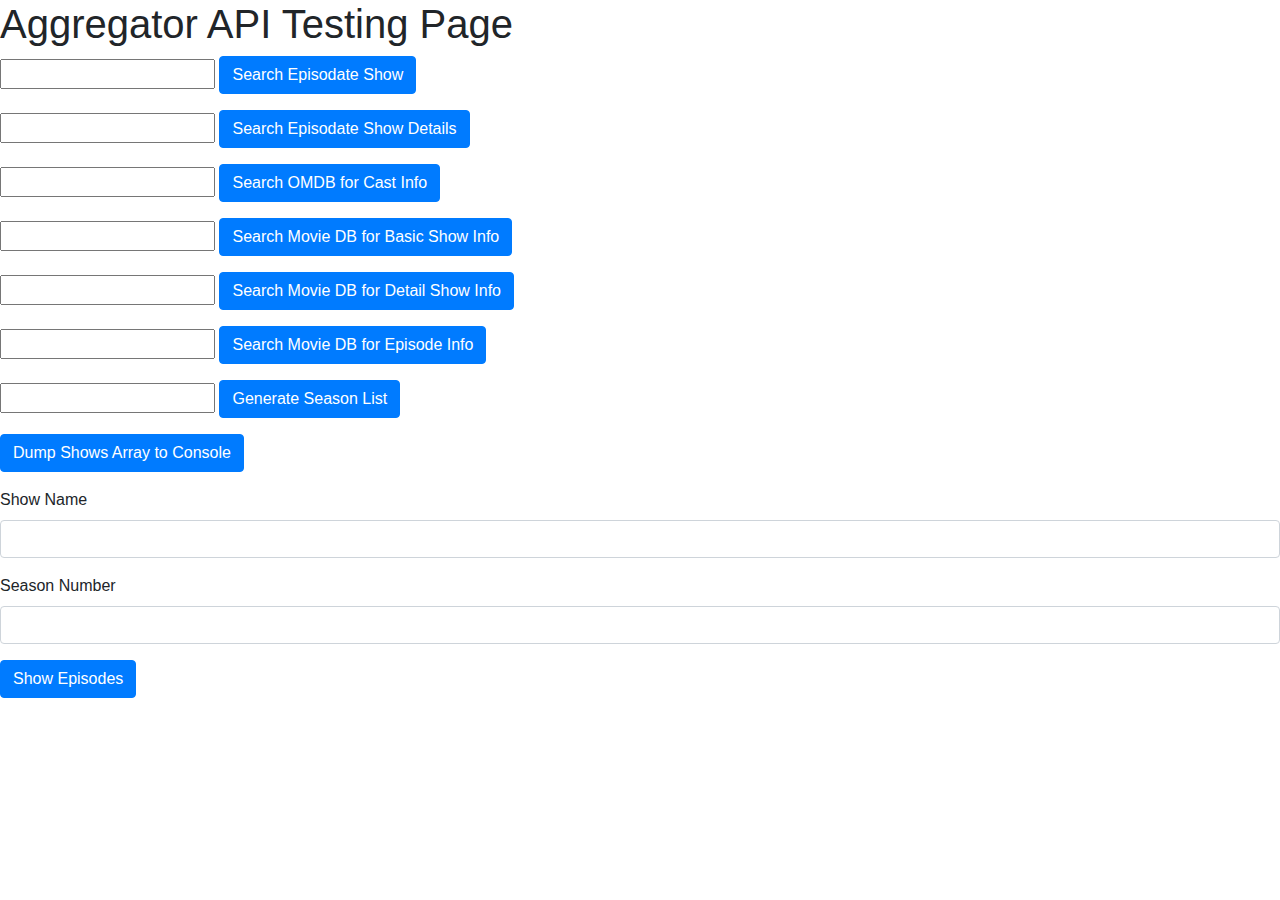
<file: apitest.html>
<!DOCTYPE html>
<html lang="en">

<head>
    <meta charset="UTF-8">
    <meta name="viewport" content="width=device-width, initial-scale=1.0">
    <meta http-equiv="X-UA-Compatible" content="ie=edge">
    <title>Aggregator API Test</title>
    <link rel="stylesheet" href="https://stackpath.bootstrapcdn.com/bootstrap/4.3.1/css/bootstrap.min.css"
        integrity="sha384-ggOyR0iXCbMQv3Xipma34MD+dH/1fQ784/j6cY/iJTQUOhcWr7x9JvoRxT2MZw1T" crossorigin="anonymous">
</head>

<body>
    <h1>Aggregator API Testing Page</h1>

    <input type="text" id=showText>
    <button id="searchShowButton" class="btn btn-primary">Search Episodate Show</button>
    <div>
        <pre id="searchShowResults"></pre>
    </div>

    <input type="text" id=showDetailsText>
    <button id="searchShowDetailsButton" class="btn btn-primary">Search Episodate Show Details</button>
    <div>
        <pre id="searchShowDetailsResults"></pre>
    </div>

    <input type="text" id=showOMDBText>
    <button id="searchOMDBButton" class="btn btn-primary">Search OMDB for Cast Info</button>
    <div>
        <pre id="searchOMDBResults"></pre>
    </div>

    <input type="text" id=showMovieDBText>
    <button id="searchMovieDBButton" class="btn btn-primary">Search Movie DB for Basic Show Info</button>
    <div>
        <pre id="searchMovieDBResults"></pre>
    </div>

    <input type="text" id=showMovieDBDetailsText>
    <button id="searchMovieDBDetailsButton" class="btn btn-primary">Search Movie DB for Detail Show Info</button>
    <div>
        <pre id="searchMovieDBDetailsResults"></pre>
    </div>

    <input type="text" id=showMovieDBEpisodeText>
    <button id="searchMovieDBEpisodeButton" class="btn btn-primary">Search Movie DB for Episode Info</button>
    <div>
        <pre id="searchMovieDBEpisodeResults"></pre>
    </div>

    <input type="text" id=generateSeasonListText>
    <button id="generateSeasonListButton" class="btn btn-primary">Generate Season List</button>
    <div>
        <pre id="generateSeasonListResults"></pre>
    </div>

    <button id="dumpShowsButton" class="btn btn-primary">Dump Shows Array to Console</button>
    <div>
        <pre id="dumpShowsResults"></pre>
    </div>

    <form>
        <div class="form-group">
            <label for="episodeShowName">Show Name</label>
            <input type="text" class="form-control" id="episodeShowName">

        </div>
        <div class="form-group">
            <label for="episodeSeason">Season Number </label>
            <input type="text" class="form-control" id="episodeSeason">
        </div>
        <button id="generateEpisodesButton" type="submit" class="btn btn-primary">Show Episodes</button>
    </form>
    <div>
        <pre id="generateEpisodesResults"></pre>
    </div>

    <script type="text/javascript" src="https://cdnjs.cloudflare.com/ajax/libs/jquery/3.2.1/jquery.min.js"></script>
    <script src="assets/javascript/apitest.js"></script>
</body>

</html>
</file>
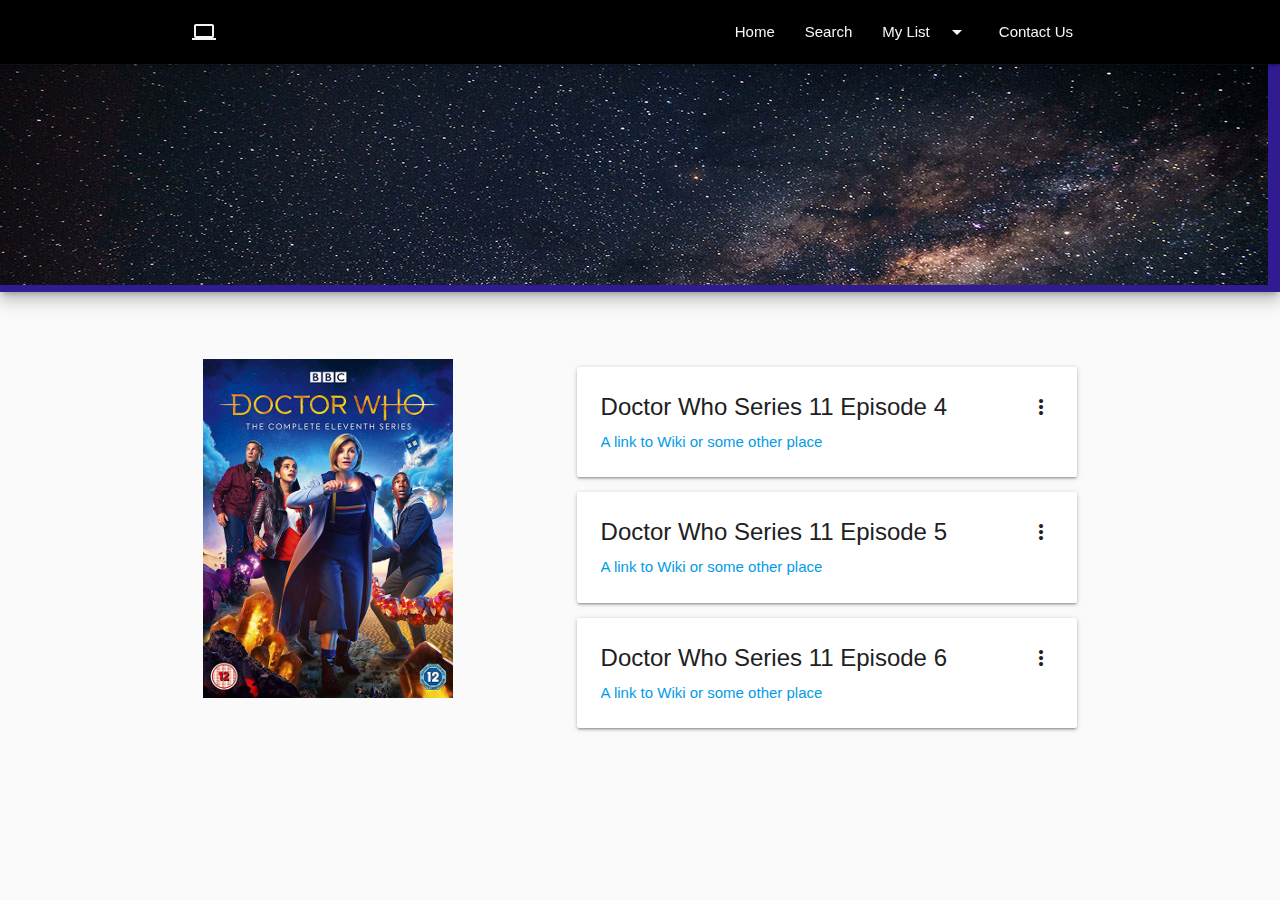
<file: home.html>
<!DOCTYPE html>
<html>

<head>
    <!--Import Google Icon Font-->
    <link href="https://fonts.googleapis.com/icon?family=Material+Icons" rel="stylesheet">
    <!--Import materialize.css-->
    <link type="text/css" rel="stylesheet" href="assets/css/materialize.css" media="screen,projection" />
    <link href="assets/css/style.css" type="text/css" rel="stylesheet" media="screen,projection" />

    <!--Let browser know website is optimized for mobile-->
    <meta name="viewport" content="width=device-width, initial-scale=1.0" />
</head>

<body class="grey lighten-5">
        <div class="navbar-fixed">
        <ul id="dropdown1" class="dropdown-content">
                <li><a href="mylist.html">Doctor Who List</a></li>
                <li><a href="contact.html">Go to Contact</a></li>
                <li class="divider"></li>
                <li><a href="mylist.html">Doctor Who Again</a></li>
              </ul>
    <nav class="black" role="navigation">
        <div class="nav-wrapper container">
            <a id="logo-container" href="#" class="brand-logo"><i class="large material-icons">computer</i></a>
            <ul class="right hide-on-med-and-down">
                <li><a href="index.html">Home</a></li>
                <li><a href="search.html">Search</a></li>
                <li><a class="dropdown-trigger" href="#!" data-target="dropdown1">My List
                    <i class="material-icons right">arrow_drop_down</i></a></li>
                <li><a href="contact.html">Contact Us</a></li>
            </ul>

            <ul id="nav-mobile" class="sidenav">
                <li><a href="">Navbar Link</a></li>
            </ul>
            <a href="#" data-target="nav-mobile" class="sidenav-trigger"><i class="white material-icons">menu</i></a>
        </div>
    </nav>
    </div>
    <section>
        <div class="col s12 deep-purple darken-4 z-depth-3">
            <img class="responsive-img" src="assets/images/galaxytemp.jpg"> 

        </div>
    </section>
    <br><br><br>



    <div class="container">
        <div class="row">
            <div class="col s5"><img src="assets/images/Doctor_Who_Series_11.png"></div>
            <div class="col s7">
                <div class="card">
                    <div class="card-content activator grey-text text-darken-4">
                        <span class="card-title">Doctor Who Series 11 Episode 4<i
                                class="material-icons right">more_vert</i></span>
                        <p><a href="#">A link to Wiki or some other place</a></p>
                    </div>
                    <div class="card-reveal">
                        <span class="card-title grey-text text-darken-4"><i
                                class="material-icons right">close</i></span>
                        <p>The Doctor, Yaz, Graham, and Ryan find their way back to Yorkshire only to find something is
                            stirring amidst the eight-legged arachnid population of Sheffield.</p>
                    </div>
                </div>
                <div class="card">
                    <div class="card-content activator grey-text text-darken-4">
                        <span class="card-title">Doctor Who Series 11 Episode 5<i
                                class="material-icons right">more_vert</i></span>
                        <p><a href="#">A link to Wiki or some other place</a></p>
                    </div>
                    <div class="card-reveal">
                        <span class="card-title grey-text text-darken-4"><i
                                class="material-icons right">close</i></span>
                        <p>Injured and stranded in the wilds of a far-flung galaxy, The Doctor, Yaz, Graham, and Ryan
                            must band together with a group of strangers to survive against one of the universe's most
                            deadly - and unusual - creatures.</p>
                    </div>
                </div>
                <div class="card">
                    <div class="card-content activator grey-text text-darken-4">
                        <span class="card-title">Doctor Who Series 11 Episode 6<i
                                class="material-icons right">more_vert</i></span>
                        <p><a href="#">A link to Wiki or some other place</a></p>
                    </div>
                    <div class="card-reveal">
                        <span class="card-title grey-text text-darken-4"><i
                                class="material-icons right">close</i></span>
                        <p>Yasmin travels in time to visit her grandmother during her youth in the partition of India,
                            but everyone gets caught up in the tragic bloodshed of that era.</p>
                    </div>
                </div>



            </div>
        </div>
    </div>


    <!--JavaScript at end of body for optimized loading-->
    <script type="text/javascript" src="https://cdnjs.cloudflare.com/ajax/libs/jquery/3.2.1/jquery.min.js"></script> 
    <script type="text/javascript" src="assets/javascript/materialize.js"></script>
    <script src="assets/javascript/aggregator.js"></script>
    <!-- <script type="text/javascript" src="js/myjs.js"></script> -->
    
</body>

</html>
</file>
<file: assets/css/style.css>
*,
*:before,
*:after {
  box-sizing: inherit;
}

html {
  height: 100%;
  box-sizing: border-box;
}

body {
  position: relative;
  margin: 0;
  padding-bottom: 6rem;
  min-height: 100%;
  max-width: 100%;
}
 
nav ul a, nav .brand-logo {
   color: whitesmoke;
 }

.addCast {
  font-family: 'Open Sans Condensed', sans-serif;
  font-family: 'Rajdhani', sans-serif;
}

.brand-logo {
  font-family: 'Orbitron', sans-serif;
}

.discoverAction {
  font-size: 14px;

}

/* below just changes the card-action divs on discover.html very important */
.card .discoverAction {
  padding: 0px 24px !important;
}

/* number of lines of text to display for episode descriptions. */
.card-content p {
  overflow: hidden;
  display: -webkit-box;
  -webkit-line-clamp: 7;
  -webkit-box-orient: vertical;  
}


.date {
  font-size: 20px;
  text-align: left;
  font-weight: bold;
}

#discoverRow {
  padding-left: 170px;
}

.demo {
  margin: 0 auto;
  padding-top: 64px;
  max-width: 640px;
  width: 94%;
}

.demo h1 {
  margin-top: 0;
}

.displayToday {
  font-size: 13px;
  
}

.divBlocks {
  max-width: 40%;
  float: left;
  margin-right: 30px;
}

/* The next half dozen or so  are shamlessly stolen from StackOverflow */
.dropdown-content li>a {
  color: black;
}

.input-field input[type=text]:focus + label {
  color: #000 !important;
}

.input-field input[type=text]:focus {
  border-bottom: 1px solid #000 !important;
  box-shadow: 0 1px 0 0 #000 !important;
}

.input-field input[type=email]:focus {
  border-bottom: 1px solid #000 !important;
  box-shadow: 0 1px 0 0 #000 !important;
}

.input-field input[type=email]:focus + label, .materialize-textarea:focus:not([readonly]) + label {
  color: black !important;
 }

.input-field input[type=text]:focus + label, .materialize-textarea:focus:not([readonly]) + label {
  color: black !important;
 }

.input-field input[type=text]:focus, .materialize-textarea:focus:not([readonly]) {
  border-bottom: 1px solid black !important;
  box-shadow: 0 1px 0 0 black !important;
 }

.input-field .prefix.active {
  color: black;
}

.select-wrapper ul>li>span {
  color: black;
}

.select-wrapper input.select-dropdown:focus {
  border-bottom: 1px solid black;
}

.footer {
  position: absolute;
  right: 0;
  bottom: 0;
  left: 0;
  padding: 1rem;
  background-color: #000;
  color: #fff;
  text-align: center;
}

.seasonWatchedButton {
  margin-left: 1em;
}

.sidenav-trigger {
  color: whitesmoke;
}

.text-block {
  position: absolute;
  margin-left: 35%; 
  padding-bottom: 20px;
  font-size: 20px;
  padding-top: 10px;
  text-align: center;
} 

#errorMessage {
  color: red;
}

#imageSized {
  width: 200%;
}

#loginBackground {
  background-image: url('../images/secondimageattempt.jpg');
  background-size: cover;
}

#loginForm {
  background-color: whitesmoke;
  padding: 1em;
  border: 1px solid black;
  border-radius: 25px;
}

#logoutButton {
  margin: 0 0 1em 0;
}

#seasonDivLoc{
  margin-top: 80px;
}


/* .horizontal should fix the div float issue */
.horizonal {
  float: left;
}

#welcomeBack {
  color: black;
  background-color: whitesmoke;
  padding: 0 1em;
  border: 1px solid black;
  border-radius: 25px;
}
</file>
